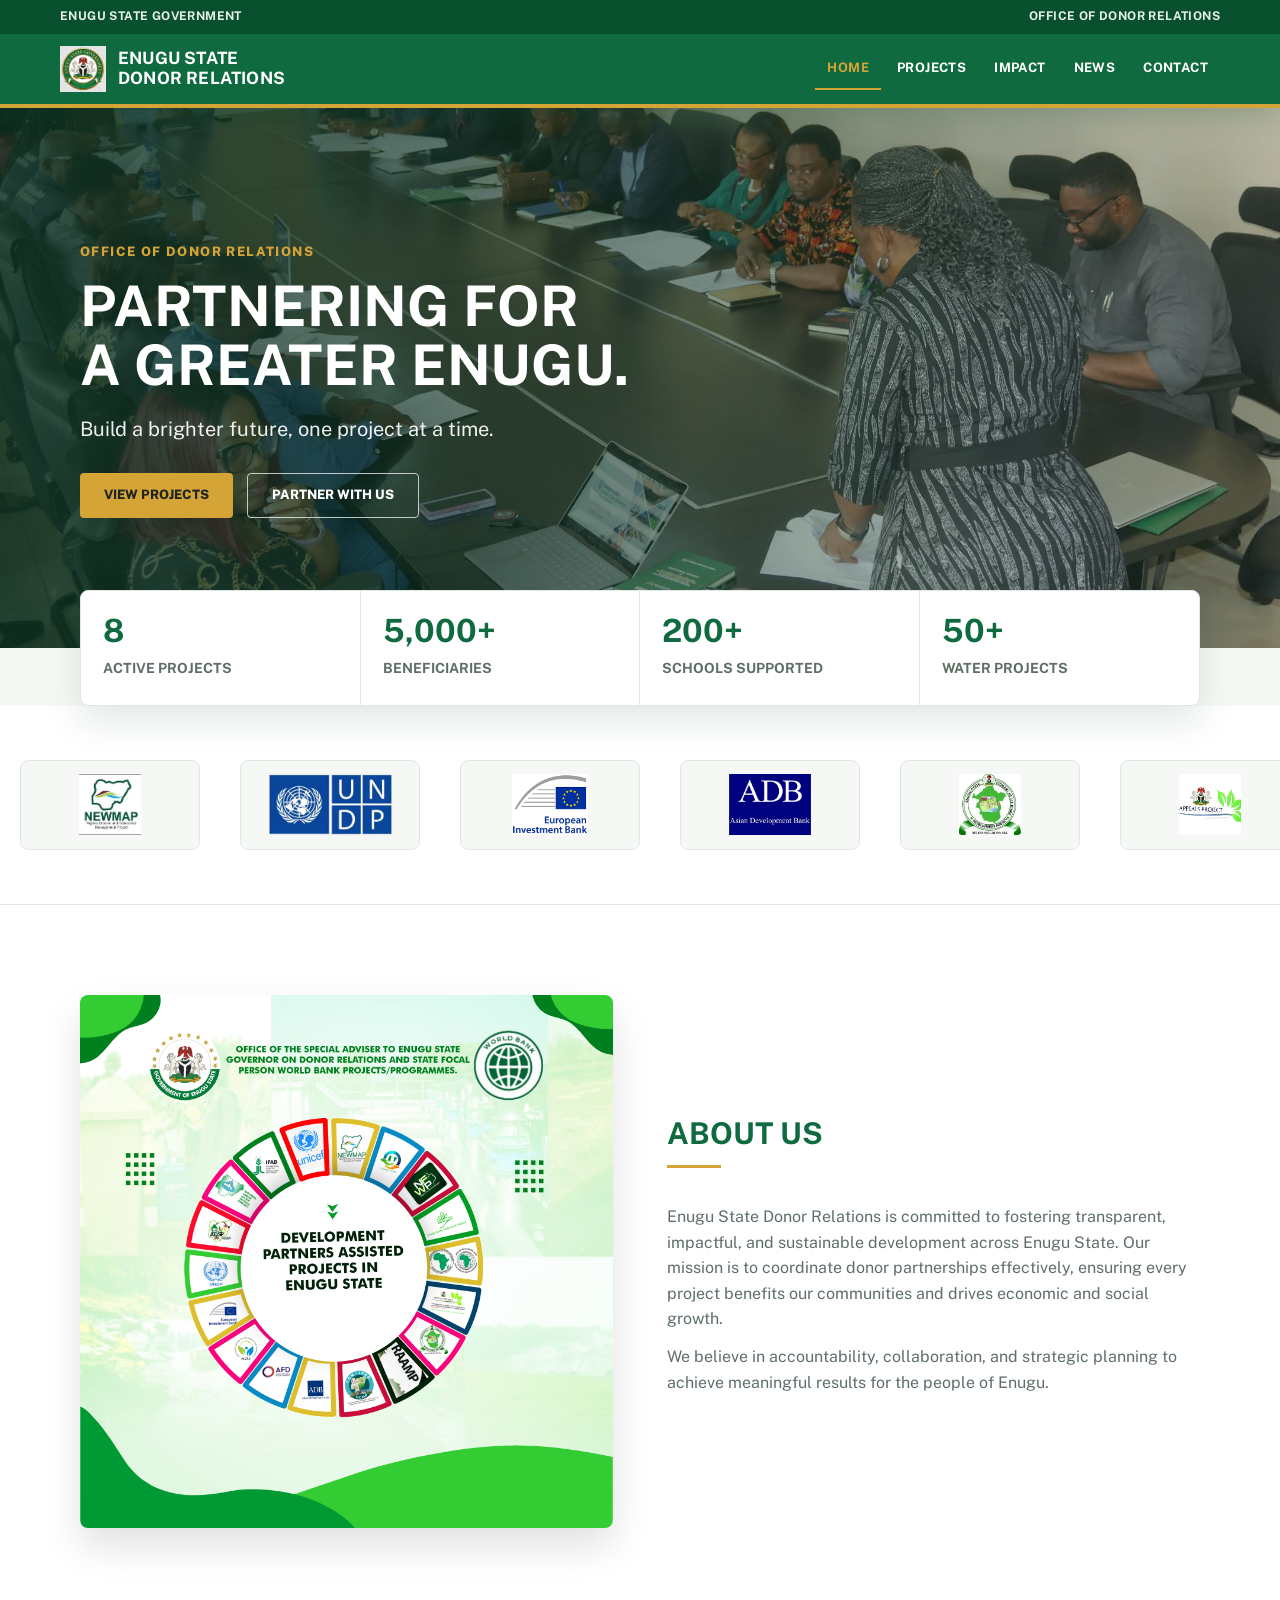
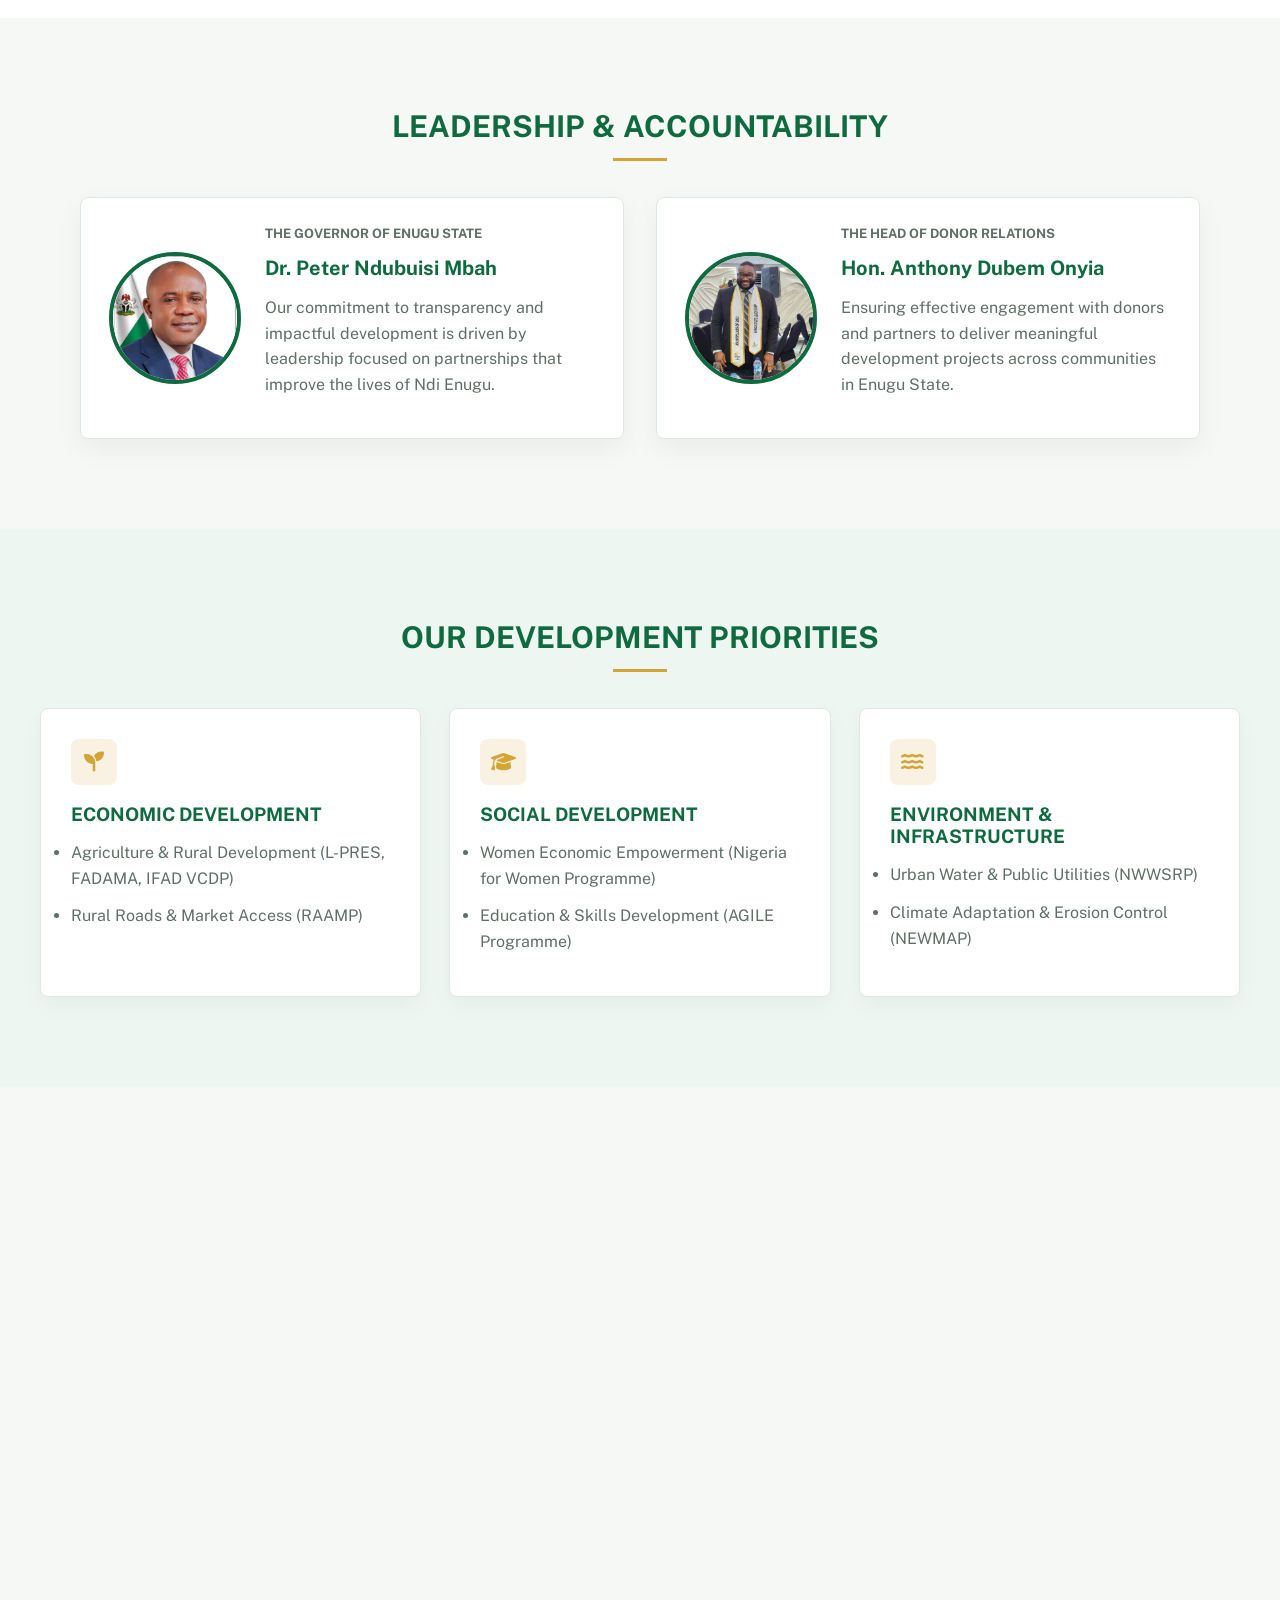
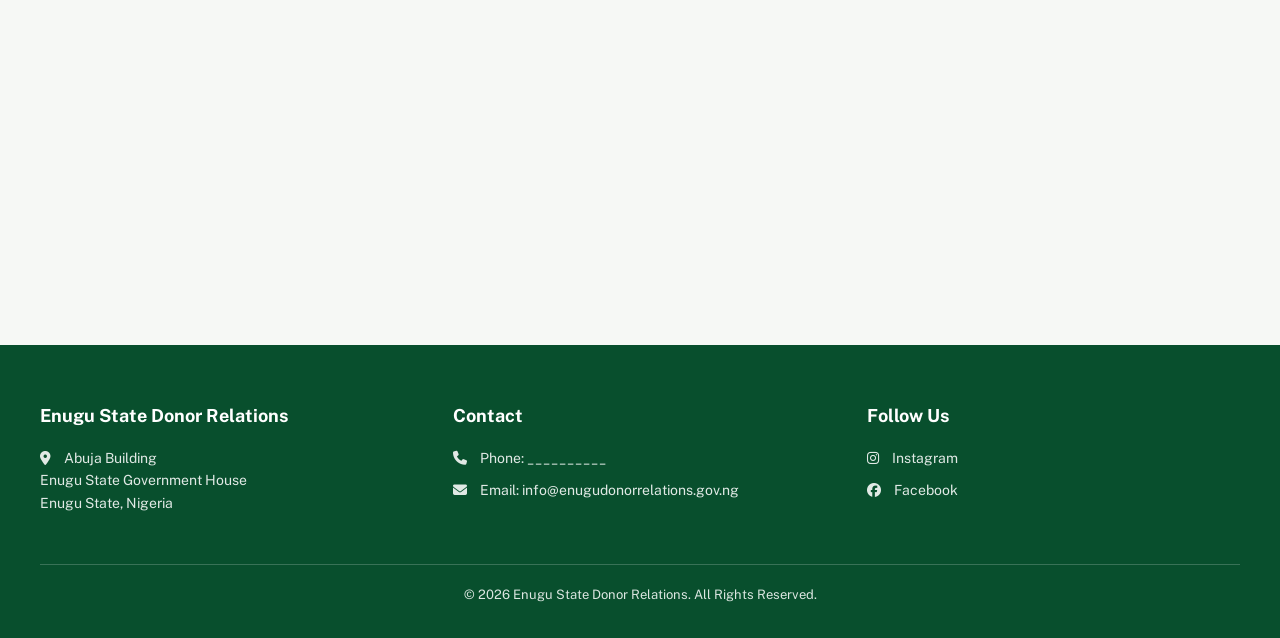
<file: index.html>
<!DOCTYPE html>
<html lang="en">

<head>
    <meta charset="UTF-8">
    <meta name="viewport" content="width=device-width, initial-scale=1.0">
    <title>Enugu State Donor Relations</title>
    <link rel="preconnect" href="https://fonts.googleapis.com">
    <link rel="preconnect" href="https://fonts.gstatic.com" crossorigin>
    <link href="https://fonts.googleapis.com/css2?family=Public+Sans:wght@400;500;600;700;800&display=swap" rel="stylesheet">
    <link rel="stylesheet" href="index.css">
    <link rel="stylesheet" href="https://cdnjs.cloudflare.com/ajax/libs/font-awesome/6.5.0/css/all.min.css">
</head>

<body>
    <header class="header">
        <div class="logo-area">
            <img src="Gemini_Generated_Image_ixo9hwixo9hwixo9.png" alt="Enugu State Donor Relations Logo">
            <h2>ENUGU STATE<br>DONOR RELATIONS</h2>
        </div>

        <button class="menu-toggle" type="button" aria-label="Open navigation" aria-expanded="false">
            <span class="bar"></span>
            <span class="bar"></span>
            <span class="bar"></span>
        </button>

        <nav class="nav" aria-label="Main navigation">
            <a href="index.html" class="active">Home</a>
            <a href="projects.html">Projects</a>
            <a href="impact.html">Impact</a>
            <a href="news.html">News</a>
            <a href="contact.html">Contact</a>
        </nav>
    </header>

    <main>
        <section class="hero">
            <div class="hero-content">
                <span class="section-label">Office of Donor Relations</span>
                <h1>PARTNERING FOR <br>A GREATER ENUGU.</h1>
                <p>Build a brighter future, one project at a time.</p>
                <div class="hero-actions">
                    <a href="projects.html" class="donate-btn">View Projects</a>
                    <a href="contact.html" class="outline-btn">Partner With Us</a>
                </div>
            </div>
        </section>

        <section class="stats-strip" aria-label="Project summary">
            <article>
                <strong>8</strong>
                <span>Active Projects</span>
            </article>
            <article>
                <strong>5,000+</strong>
                <span>Beneficiaries</span>
            </article>
            <article>
                <strong>200+</strong>
                <span>Schools Supported</span>
            </article>
            <article>
                <strong>50+</strong>
                <span>Water Projects</span>
            </article>
        </section>

        <section class="partners" aria-label="Development partners">
            <div class="partners-slider">
                <div class="partners-track">
                    <div class="partner"><img src="newmap.jpg" alt="NEWMAP"></div>
                    <div class="partner"><img src="undp.jpg" alt="UNDP"></div>
                    <div class="partner"><img src="eib.jpg" alt="EIB"></div>
                    <div class="partner"><img src="adb.jpg" alt="ADB"></div>
                    <div class="partner"><img src="ephcda.jpg" alt="EPHCDA"></div>
                    <div class="partner"><img src="apealsproject.jpg" alt="APEALS Project"></div>
                    <div class="partner"><img src="nigeriacares.jpg" alt="Nigeria CARES"></div>
                    <div class="partner"><img src="nfwp.jpg" alt="Nigeria for Women Programme"></div>
                    <div class="partner"><img src="fadma.jpg" alt="FADAMA"></div>
                    <div class="partner"><img src="waterproject.jpg" alt="Water Project"></div>
                    <div class="partner"><img src="raamp.jpg" alt="RAAMP"></div>
                    <div class="partner"><img src="lpres.jpg" alt="L-PRES"></div>
                    <div class="partner"><img src="ifad.jpg" alt="IFAD"></div>
                    <div class="partner"><img src="agile.jpg" alt="AGILE"></div>
                    <div class="partner"><img src="newmap.jpg" alt="NEWMAP"></div>
                    <div class="partner"><img src="undp.jpg" alt="UNDP"></div>
                    <div class="partner"><img src="eib.jpg" alt="EIB"></div>
                    <div class="partner"><img src="adb.jpg" alt="ADB"></div>
                </div>
            </div>
        </section>

        <section class="about-us">
            <div class="about-container">
                <div class="about-grid">
                    <div class="about-image">
                        <img src="1000001806.jpg" alt="About Enugu State Donor Relations">
                    </div>

                    <div class="about-text">
                        <h2>ABOUT US</h2>
                        <p>
                            Enugu State Donor Relations is committed to fostering transparent,
                            impactful, and sustainable development across Enugu State. Our mission
                            is to coordinate donor partnerships effectively, ensuring every project
                            benefits our communities and drives economic and social growth.
                        </p>
                        <p>
                            We believe in accountability, collaboration, and strategic planning to
                            achieve meaningful results for the people of Enugu.
                        </p>
                    </div>
                </div>
            </div>
        </section>

        <section class="leadership">
            <h2>LEADERSHIP & ACCOUNTABILITY</h2>
            <div class="leadership-grid">
                <article class="leader-card">
                    <div class="leader-img">
                        <img src="petermbah.jpg" alt="Governor of Enugu State">
                    </div>
                    <div class="leader-info">
                        <h3>THE GOVERNOR OF ENUGU STATE</h3>
                        <h4>Dr. Peter Ndubuisi Mbah</h4>
                        <p>
                            Our commitment to transparency and impactful development
                            is driven by leadership focused on partnerships that
                            improve the lives of Ndi Enugu.
                        </p>
                    </div>
                </article>

                <article class="leader-card">
                    <div class="leader-img">
                        <img src="dubemonyia.jpg" alt="Hon Anthony Dubem Onyia">
                    </div>
                    <div class="leader-info">
                        <h3>THE HEAD OF DONOR RELATIONS</h3>
                        <h4>Hon. Anthony Dubem Onyia</h4>
                        <p>
                            Ensuring effective engagement with donors and partners
                            to deliver meaningful development projects across
                            communities in Enugu State.
                        </p>
                    </div>
                </article>
            </div>
        </section>

        <section class="priorities">
            <h2>OUR DEVELOPMENT PRIORITIES</h2>
            <div class="priority-grid">
                <article class="priority">
                    <i class="fa-solid fa-seedling"></i>
                    <h3>ECONOMIC DEVELOPMENT</h3>
                    <ul>
                        <li>Agriculture & Rural Development (L-PRES, FADAMA, IFAD VCDP)</li>
                        <li>Rural Roads & Market Access (RAAMP)</li>
                    </ul>
                </article>

                <article class="priority">
                    <i class="fa-solid fa-graduation-cap"></i>
                    <h3>SOCIAL DEVELOPMENT</h3>
                    <ul>
                        <li>Women Economic Empowerment (Nigeria for Women Programme)</li>
                        <li>Education & Skills Development (AGILE Programme)</li>
                    </ul>
                </article>

                <article class="priority">
                    <i class="fa-solid fa-water"></i>
                    <h3>ENVIRONMENT & INFRASTRUCTURE</h3>
                    <ul>
                        <li>Urban Water & Public Utilities (NWWSRP)</li>
                        <li>Climate Adaptation & Erosion Control (NEWMAP)</li>
                    </ul>
                </article>
            </div>
        </section>

        <section class="projects">
            <h2>ACTIVE PROJECTS</h2>
            <div class="project-grid">
                <article class="project-card"><span>Agriculture</span><div class="project-info"><h4>L-PRES Livestock Productivity & Resilience Support Project</h4></div></article>
                <article class="project-card"><span>Women Empowerment</span><div class="project-info"><h4>Nigeria for Women Programme</h4></div></article>
                <article class="project-card"><span>Rural Access</span><div class="project-info"><h4>RAAMP-SW Rural Road Access & Marketing Project</h4></div></article>
                <article class="project-card"><span>Value Chain</span><div class="project-info"><h4>IFAD / VCDP</h4></div></article>
                <article class="project-card"><span>Water</span><div class="project-info"><h4>3rd NWWSRP National Urban Water Reform Project</h4></div></article>
                <article class="project-card"><span>Education</span><div class="project-info"><h4>AGILE - Adolescent Girls Initiative</h4></div></article>
                <article class="project-card"><span>Climate</span><div class="project-info"><h4>NEWMAP EIB Climate Adaptation & Watershed Project</h4></div></article>
                <article class="project-card"><span>Agriculture</span><div class="project-info"><h4>FADAMA Agricultural Development Project</h4></div></article>
            </div>
            <div class="section-action">
                <a href="projects.html" class="outline-dark-btn">View All Projects</a>
            </div>
        </section>
    </main>

    <footer class="footer">
        <div class="footer-container">
            <div class="footer-section">
                <h3>Enugu State Donor Relations</h3>
                <p><i class="fa-solid fa-location-dot"></i> Abuja Building<br>Enugu State Government House<br>Enugu State, Nigeria</p>
            </div>
            <div class="footer-section">
                <h3>Contact</h3>
                <p><i class="fa-solid fa-phone"></i> Phone: __________</p>
                <p><i class="fa-solid fa-envelope"></i> Email: info@enugudonorrelations.gov.ng</p>
            </div>
            <div class="footer-section">
                <h3>Follow Us</h3>
                <a href="https://www.instagram.com/enugudonorrelations?igsh=aGJiYTN5NWJxbzJ3" target="_blank" rel="noopener"><i class="fa-brands fa-instagram"></i> Instagram</a>
                <a href="https://www.facebook.com/share/1RMy5qS3ZX/" target="_blank" rel="noopener"><i class="fa-brands fa-facebook"></i> Facebook</a>
            </div>
        </div>
        <div class="footer-bottom">
            <p>&copy; 2026 Enugu State Donor Relations. All Rights Reserved.</p>
        </div>
    </footer>

    <script src="script.js"></script>
</body>

</html>
</file>
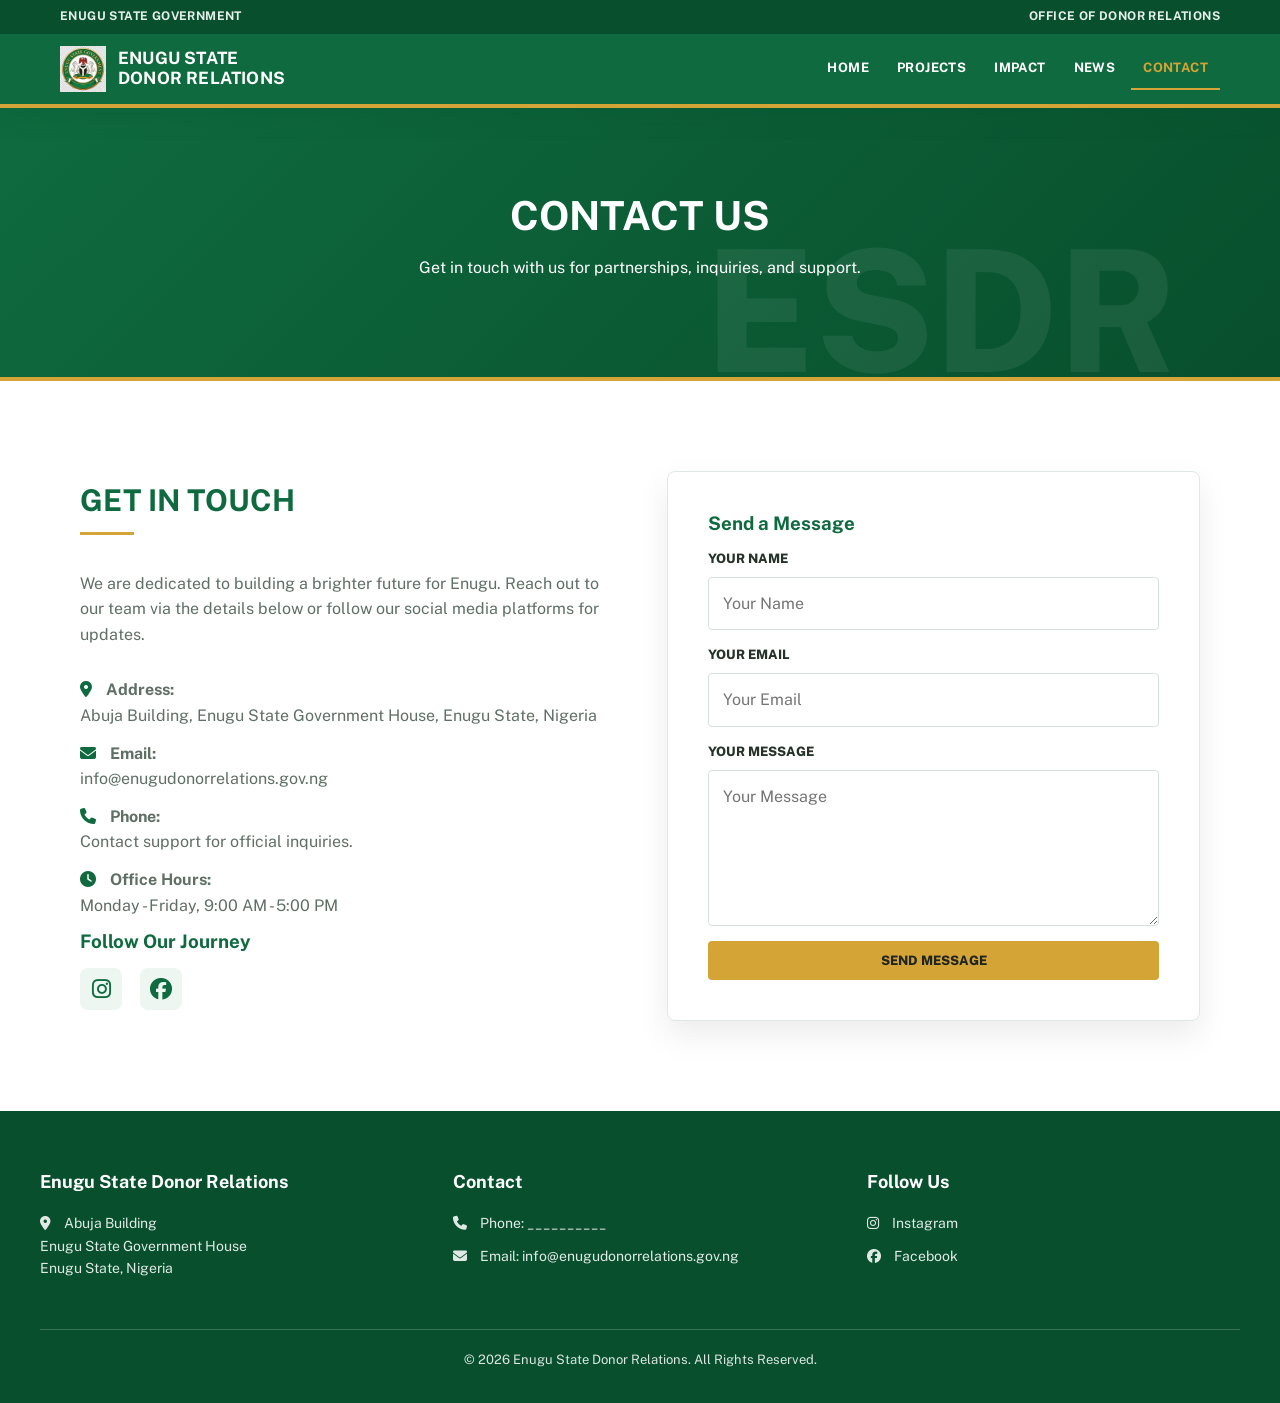
<file: contact.html>
<!DOCTYPE html>
<html lang="en">

<head>
    <meta charset="UTF-8">
    <meta name="viewport" content="width=device-width, initial-scale=1.0">
    <title>Contact Us | Enugu State Donor Relations</title>
    <link rel="preconnect" href="https://fonts.googleapis.com">
    <link rel="preconnect" href="https://fonts.gstatic.com" crossorigin>
    <link href="https://fonts.googleapis.com/css2?family=Public+Sans:wght@400;500;600;700;800&display=swap" rel="stylesheet">
    <link rel="stylesheet" href="index.css">
    <link rel="stylesheet" href="https://cdnjs.cloudflare.com/ajax/libs/font-awesome/6.5.0/css/all.min.css">
</head>

<body>
    <header class="header">
        <div class="logo-area">
            <img src="Gemini_Generated_Image_ixo9hwixo9hwixo9.png" alt="Enugu State Donor Relations Logo">
            <h2>ENUGU STATE<br>DONOR RELATIONS</h2>
        </div>
        <button class="menu-toggle" type="button" aria-label="Open navigation" aria-expanded="false"><span class="bar"></span><span class="bar"></span><span class="bar"></span></button>
        <nav class="nav" aria-label="Main navigation">
            <a href="index.html">Home</a>
            <a href="projects.html">Projects</a>
            <a href="impact.html">Impact</a>
            <a href="news.html">News</a>
            <a href="contact.html" class="active">Contact</a>
        </nav>
    </header>

    <main>
        <section class="page-hero">
            <h1>CONTACT US</h1>
            <p>Get in touch with us for partnerships, inquiries, and support.</p>
        </section>

        <section class="about-us">
            <div class="about-container">
                <div class="about-grid">
                    <div class="about-text contact-details">
                        <h2>GET IN TOUCH</h2>
                        <p>We are dedicated to building a brighter future for Enugu. Reach out to our team via the details below or follow our social media platforms for updates.</p>

                        <div class="contact-list">
                            <p><strong><i class="fa-solid fa-location-dot"></i> Address:</strong><br>Abuja Building, Enugu State Government House, Enugu State, Nigeria</p>
                            <p><strong><i class="fa-solid fa-envelope"></i> Email:</strong><br>info@enugudonorrelations.gov.ng</p>
                            <p><strong><i class="fa-solid fa-phone"></i> Phone:</strong><br>Contact support for official inquiries.</p>
                            <p><strong><i class="fa-solid fa-clock"></i> Office Hours:</strong><br>Monday - Friday, 9:00 AM - 5:00 PM</p>
                        </div>

                        <h3>Follow Our Journey</h3>
                        <div class="social-links">
                            <a href="https://www.instagram.com/enugudonorrelations?igsh=aGJiYTN5NWJxbzJ3" target="_blank" rel="noopener" aria-label="Instagram"><i class="fa-brands fa-instagram"></i></a>
                            <a href="https://www.facebook.com/share/1RMy5qS3ZX/" target="_blank" rel="noopener" aria-label="Facebook"><i class="fa-brands fa-facebook"></i></a>
                        </div>
                    </div>

                    <div class="contact-card">
                        <h3>Send a Message</h3>
                        <form action="#" class="contact-form" novalidate>
                            <label>
                                <span>Your Name</span>
                                <input type="text" name="name" placeholder="Your Name" required>
                            </label>
                            <label>
                                <span>Your Email</span>
                                <input type="email" name="email" placeholder="Your Email" required>
                            </label>
                            <label>
                                <span>Your Message</span>
                                <textarea name="message" rows="5" placeholder="Your Message" minlength="10" required></textarea>
                            </label>
                            <p class="form-message" role="status" aria-live="polite"></p>
                            <button type="submit" class="donate-btn">SEND MESSAGE</button>
                        </form>
                    </div>
                </div>
            </div>
        </section>
    </main>

    <footer class="footer">
        <div class="footer-container">
            <div class="footer-section"><h3>Enugu State Donor Relations</h3><p><i class="fa-solid fa-location-dot"></i> Abuja Building<br>Enugu State Government House<br>Enugu State, Nigeria</p></div>
            <div class="footer-section"><h3>Contact</h3><p><i class="fa-solid fa-phone"></i> Phone: __________</p><p><i class="fa-solid fa-envelope"></i> Email: info@enugudonorrelations.gov.ng</p></div>
            <div class="footer-section"><h3>Follow Us</h3><a href="https://www.instagram.com/enugudonorrelations?igsh=aGJiYTN5NWJxbzJ3" target="_blank" rel="noopener"><i class="fa-brands fa-instagram"></i> Instagram</a><a href="https://www.facebook.com/share/1RMy5qS3ZX/" target="_blank" rel="noopener"><i class="fa-brands fa-facebook"></i> Facebook</a></div>
        </div>
        <div class="footer-bottom"><p>&copy; 2026 Enugu State Donor Relations. All Rights Reserved.</p></div>
    </footer>

    <script src="script.js"></script>
</body>

</html>
</file>
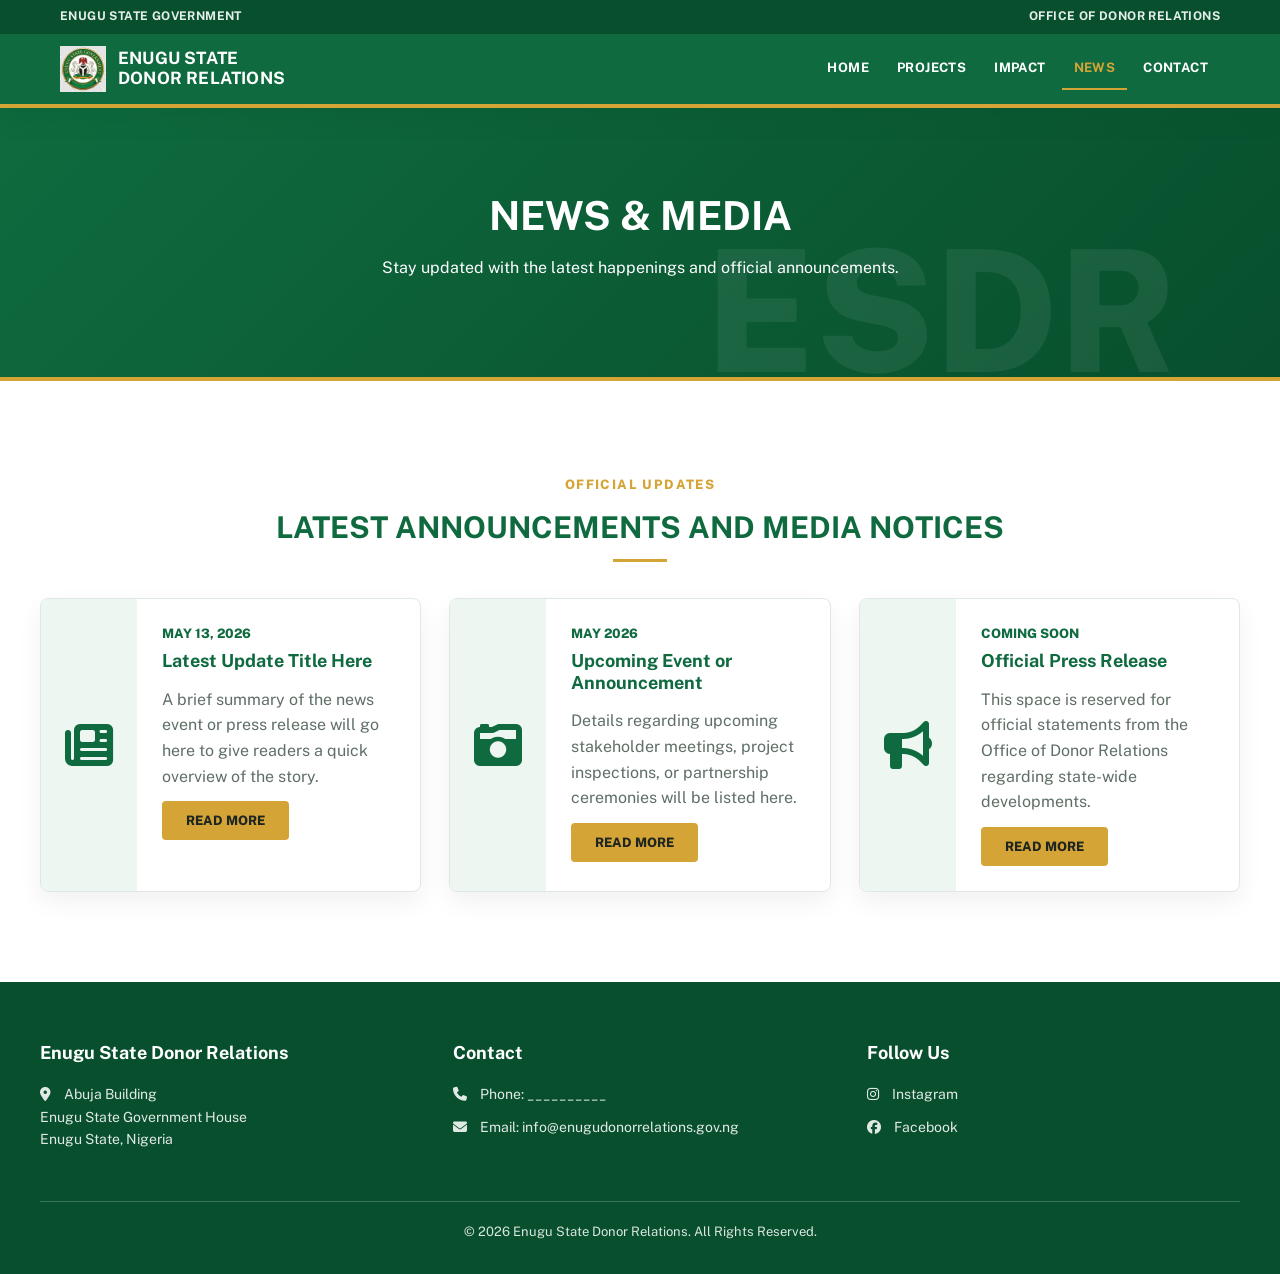
<file: news.html>
<!DOCTYPE html>
<html lang="en">

<head>
    <meta charset="UTF-8">
    <meta name="viewport" content="width=device-width, initial-scale=1.0">
    <title>News & Media | Enugu State Donor Relations</title>
    <link rel="preconnect" href="https://fonts.googleapis.com">
    <link rel="preconnect" href="https://fonts.gstatic.com" crossorigin>
    <link href="https://fonts.googleapis.com/css2?family=Public+Sans:wght@400;500;600;700;800&display=swap" rel="stylesheet">
    <link rel="stylesheet" href="index.css">
    <link rel="stylesheet" href="https://cdnjs.cloudflare.com/ajax/libs/font-awesome/6.5.0/css/all.min.css">
</head>

<body>
    <header class="header">
        <div class="logo-area">
            <img src="Gemini_Generated_Image_ixo9hwixo9hwixo9.png" alt="Enugu State Donor Relations Logo">
            <h2>ENUGU STATE<br>DONOR RELATIONS</h2>
        </div>
        <button class="menu-toggle" type="button" aria-label="Open navigation" aria-expanded="false"><span class="bar"></span><span class="bar"></span><span class="bar"></span></button>
        <nav class="nav" aria-label="Main navigation">
            <a href="index.html">Home</a>
            <a href="projects.html">Projects</a>
            <a href="impact.html">Impact</a>
            <a href="news.html" class="active">News</a>
            <a href="contact.html">Contact</a>
        </nav>
    </header>

    <main>
        <section class="page-hero">
            <h1>NEWS & MEDIA</h1>
            <p>Stay updated with the latest happenings and official announcements.</p>
        </section>

        <section class="projects-page news-page">
            <div class="news-intro">
                <span class="section-label">Official updates</span>
                <h2>Latest announcements and media notices</h2>
            </div>

            <div class="projects-container">
                <article class="project-item news-item">
                    <div class="project-image news-icon"><i class="fa-solid fa-newspaper"></i></div>
                    <div class="project-content">
                        <p class="news-date">MAY 13, 2026</p>
                        <h2>Latest Update Title Here</h2>
                        <p>A brief summary of the news event or press release will go here to give readers a quick overview of the story.</p>
                        <button class="donate-btn small-btn news-read-btn" type="button" data-title="Latest Update Title Here" data-body="A brief summary of the news event or press release will go here to give readers a quick overview of the story.">READ MORE</button>
                    </div>
                </article>

                <article class="project-item news-item">
                    <div class="project-image news-icon"><i class="fa-solid fa-camera-retro"></i></div>
                    <div class="project-content">
                        <p class="news-date">MAY 2026</p>
                        <h2>Upcoming Event or Announcement</h2>
                        <p>Details regarding upcoming stakeholder meetings, project inspections, or partnership ceremonies will be listed here.</p>
                        <button class="donate-btn small-btn news-read-btn" type="button" data-title="Upcoming Event or Announcement" data-body="Details regarding upcoming stakeholder meetings, project inspections, or partnership ceremonies will be listed here.">READ MORE</button>
                    </div>
                </article>

                <article class="project-item news-item">
                    <div class="project-image news-icon"><i class="fa-solid fa-bullhorn"></i></div>
                    <div class="project-content">
                        <p class="news-date">COMING SOON</p>
                        <h2>Official Press Release</h2>
                        <p>This space is reserved for official statements from the Office of Donor Relations regarding state-wide developments.</p>
                        <button class="donate-btn small-btn news-read-btn" type="button" data-title="Official Press Release" data-body="This space is reserved for official statements from the Office of Donor Relations regarding state-wide developments.">READ MORE</button>
                    </div>
                </article>
            </div>
        </section>
    </main>

    <footer class="footer">
        <div class="footer-container">
            <div class="footer-section"><h3>Enugu State Donor Relations</h3><p><i class="fa-solid fa-location-dot"></i> Abuja Building<br>Enugu State Government House<br>Enugu State, Nigeria</p></div>
            <div class="footer-section"><h3>Contact</h3><p><i class="fa-solid fa-phone"></i> Phone: __________</p><p><i class="fa-solid fa-envelope"></i> Email: info@enugudonorrelations.gov.ng</p></div>
            <div class="footer-section"><h3>Follow Us</h3><a href="https://www.instagram.com/enugudonorrelations?igsh=aGJiYTN5NWJxbzJ3" target="_blank" rel="noopener"><i class="fa-brands fa-instagram"></i> Instagram</a><a href="https://www.facebook.com/share/1RMy5qS3ZX/" target="_blank" rel="noopener"><i class="fa-brands fa-facebook"></i> Facebook</a></div>
        </div>
        <div class="footer-bottom"><p>&copy; 2026 Enugu State Donor Relations. All Rights Reserved.</p></div>
    </footer>

    <script src="script.js"></script>
</body>

</html>
</file>
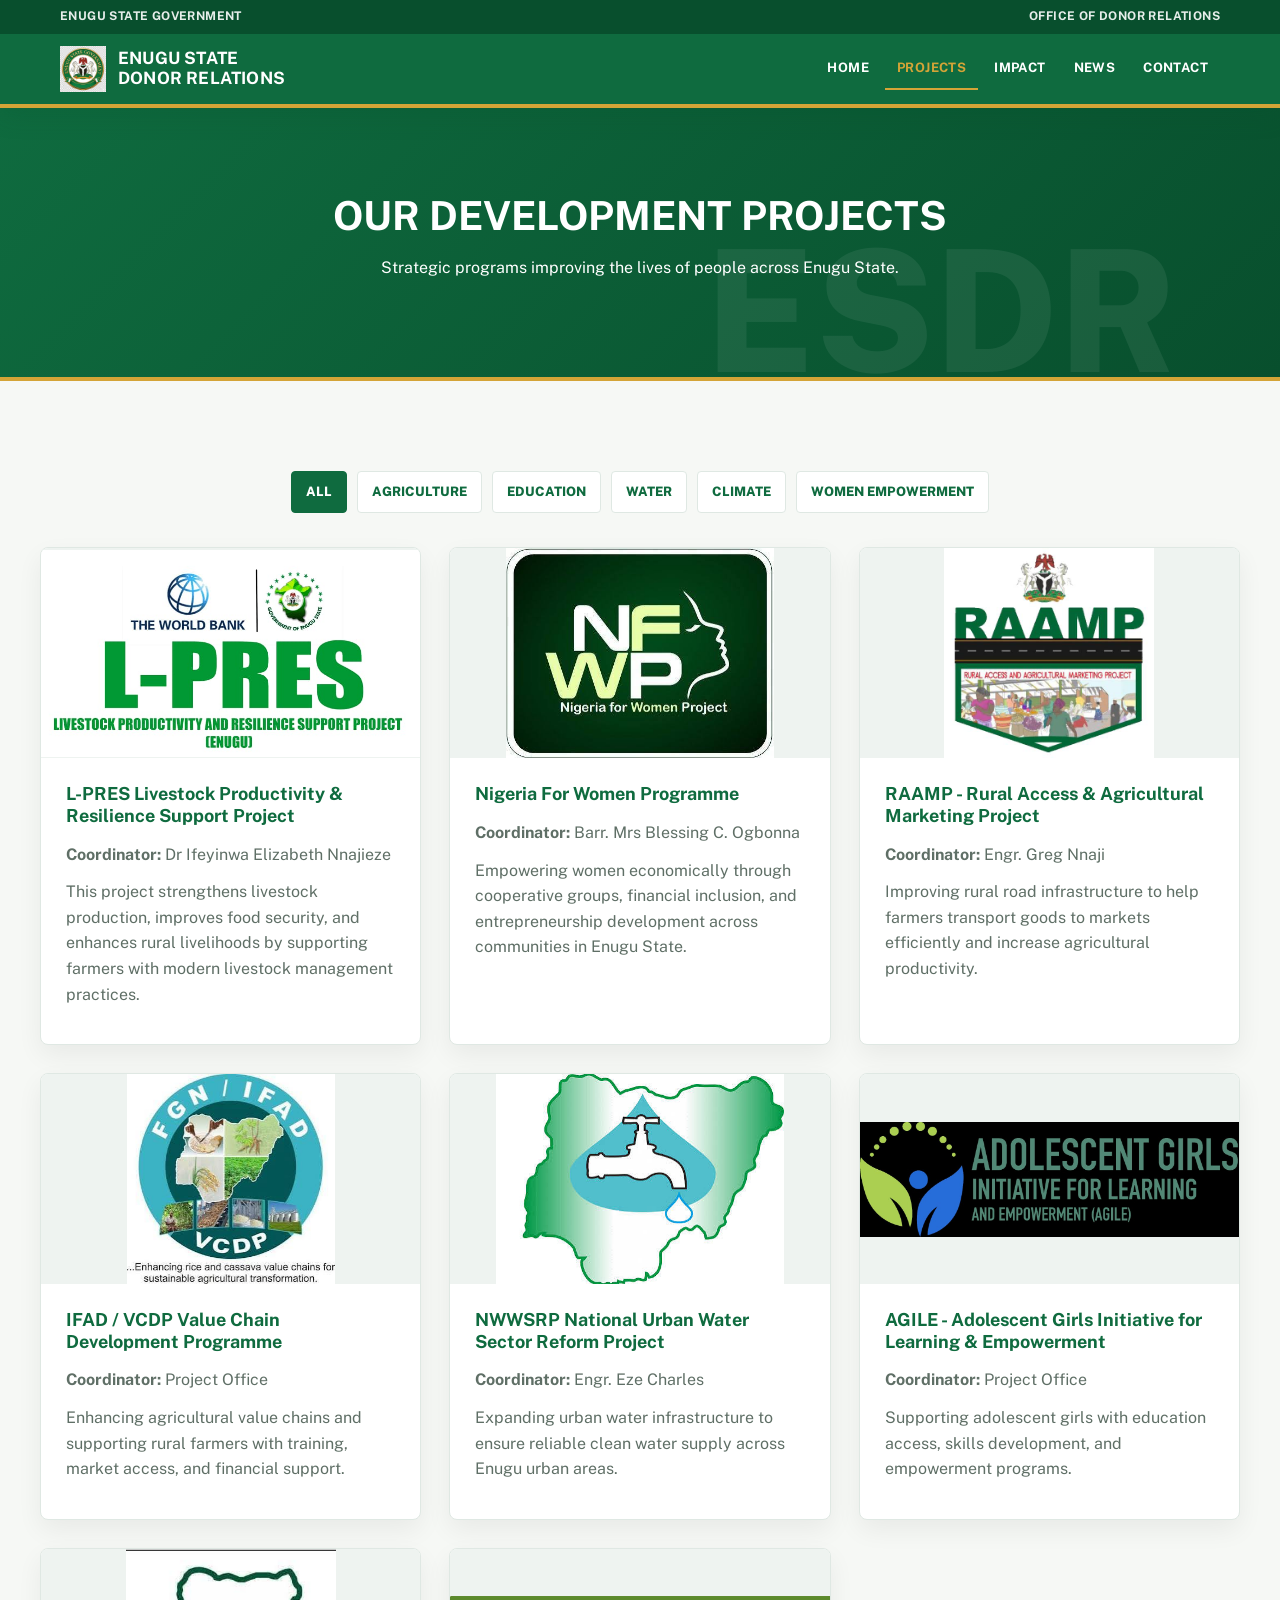
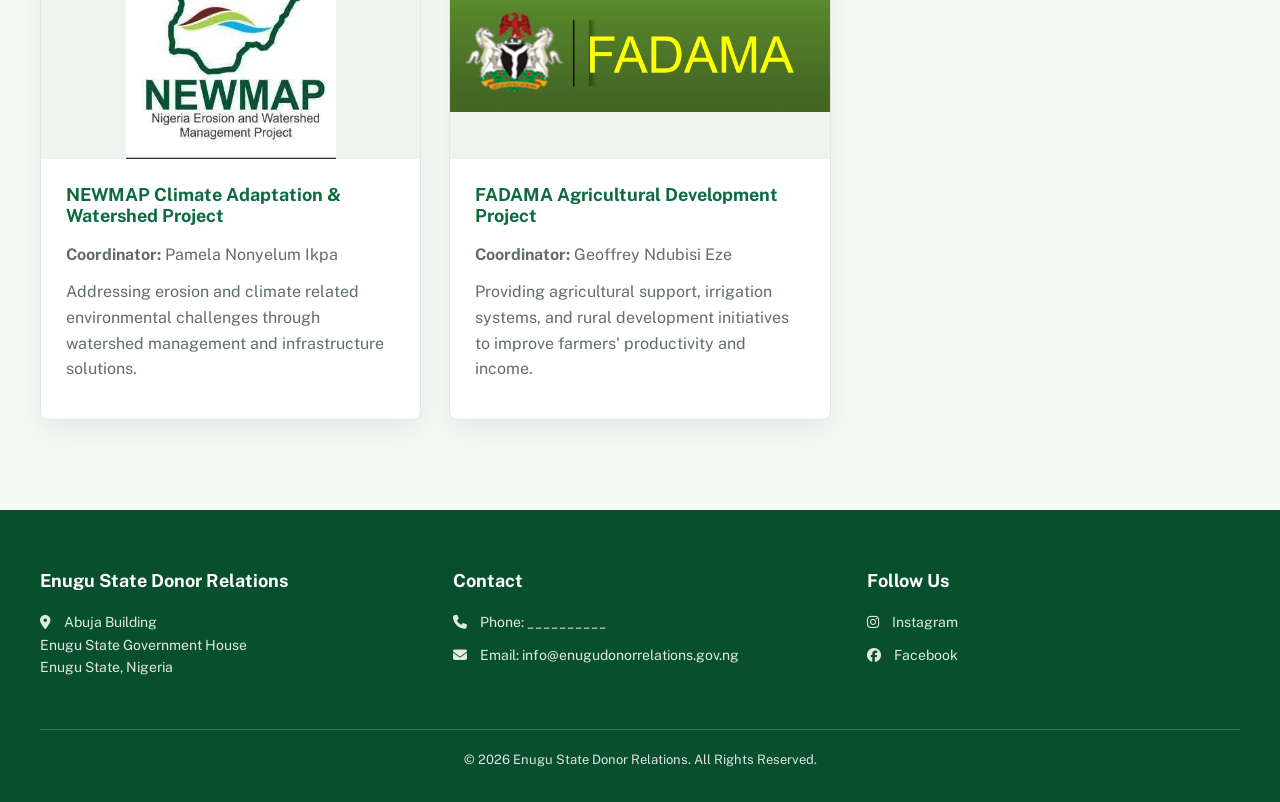
<file: projects.html>
<!DOCTYPE html>
<html lang="en">

<head>
    <meta charset="UTF-8">
    <meta name="viewport" content="width=device-width, initial-scale=1.0">
    <title>Projects | Enugu State Donor Relations</title>
    <link rel="preconnect" href="https://fonts.googleapis.com">
    <link rel="preconnect" href="https://fonts.gstatic.com" crossorigin>
    <link href="https://fonts.googleapis.com/css2?family=Public+Sans:wght@400;500;600;700;800&display=swap" rel="stylesheet">
    <link rel="stylesheet" href="index.css">
    <link rel="stylesheet" href="https://cdnjs.cloudflare.com/ajax/libs/font-awesome/6.5.0/css/all.min.css">
</head>

<body>
    <header class="header">
        <div class="logo-area">
            <img src="Gemini_Generated_Image_ixo9hwixo9hwixo9.png" alt="Enugu State Donor Relations Logo">
            <h2>ENUGU STATE<br>DONOR RELATIONS</h2>
        </div>
        <button class="menu-toggle" type="button" aria-label="Open navigation" aria-expanded="false"><span class="bar"></span><span class="bar"></span><span class="bar"></span></button>
        <nav class="nav" aria-label="Main navigation">
            <a href="index.html">Home</a>
            <a href="projects.html" class="active">Projects</a>
            <a href="impact.html">Impact</a>
            <a href="news.html">News</a>
            <a href="contact.html">Contact</a>
        </nav>
    </header>

    <main>
        <section class="page-hero">
            <h1>OUR DEVELOPMENT PROJECTS</h1>
            <p>Strategic programs improving the lives of people across Enugu State.</p>
        </section>

        <section class="projects-page">
            <div class="filter-panel" aria-label="Project filters">
                <button class="filter-btn active" type="button" data-filter="all">All</button>
                <button class="filter-btn" type="button" data-filter="agriculture">Agriculture</button>
                <button class="filter-btn" type="button" data-filter="education">Education</button>
                <button class="filter-btn" type="button" data-filter="water">Water</button>
                <button class="filter-btn" type="button" data-filter="climate">Climate</button>
                <button class="filter-btn" type="button" data-filter="women">Women Empowerment</button>
            </div>

            <div class="projects-container">
                <article class="project-item" data-category="agriculture">
                    <div class="project-image"><img src="lpres.jpg" alt="L-PRES project"></div>
                    <div class="project-content">
                        <h2>L-PRES Livestock Productivity & Resilience Support Project</h2>
                        <p><strong>Coordinator:</strong> Dr Ifeyinwa Elizabeth Nnajieze</p>
                        <p>This project strengthens livestock production, improves food security, and enhances rural livelihoods by supporting farmers with modern livestock management practices.</p>
                    </div>
                </article>

                <article class="project-item" data-category="women">
                    <div class="project-image"><img src="nfwp.jpg" alt="Nigeria For Women Programme"></div>
                    <div class="project-content">
                        <h2>Nigeria For Women Programme</h2>
                        <p><strong>Coordinator:</strong> Barr. Mrs Blessing C. Ogbonna</p>
                        <p>Empowering women economically through cooperative groups, financial inclusion, and entrepreneurship development across communities in Enugu State.</p>
                    </div>
                </article>

                <article class="project-item" data-category="agriculture">
                    <div class="project-image"><img src="raamp.jpg" alt="RAAMP project"></div>
                    <div class="project-content">
                        <h2>RAAMP - Rural Access & Agricultural Marketing Project</h2>
                        <p><strong>Coordinator:</strong> Engr. Greg Nnaji</p>
                        <p>Improving rural road infrastructure to help farmers transport goods to markets efficiently and increase agricultural productivity.</p>
                    </div>
                </article>

                <article class="project-item" data-category="agriculture">
                    <div class="project-image"><img src="ifad.jpg" alt="IFAD VCDP project"></div>
                    <div class="project-content">
                        <h2>IFAD / VCDP Value Chain Development Programme</h2>
                        <p><strong>Coordinator:</strong> Project Office</p>
                        <p>Enhancing agricultural value chains and supporting rural farmers with training, market access, and financial support.</p>
                    </div>
                </article>

                <article class="project-item" data-category="water">
                    <div class="project-image"><img src="waterproject.jpg" alt="Water reform project"></div>
                    <div class="project-content">
                        <h2>NWWSRP National Urban Water Sector Reform Project</h2>
                        <p><strong>Coordinator:</strong> Engr. Eze Charles</p>
                        <p>Expanding urban water infrastructure to ensure reliable clean water supply across Enugu urban areas.</p>
                    </div>
                </article>

                <article class="project-item" data-category="education">
                    <div class="project-image"><img src="agile.jpg" alt="AGILE project"></div>
                    <div class="project-content">
                        <h2>AGILE - Adolescent Girls Initiative for Learning & Empowerment</h2>
                        <p><strong>Coordinator:</strong> Project Office</p>
                        <p>Supporting adolescent girls with education access, skills development, and empowerment programs.</p>
                    </div>
                </article>

                <article class="project-item" data-category="climate">
                    <div class="project-image"><img src="newmap.jpg" alt="NEWMAP project"></div>
                    <div class="project-content">
                        <h2>NEWMAP Climate Adaptation & Watershed Project</h2>
                        <p><strong>Coordinator:</strong> Pamela Nonyelum Ikpa</p>
                        <p>Addressing erosion and climate related environmental challenges through watershed management and infrastructure solutions.</p>
                    </div>
                </article>

                <article class="project-item" data-category="agriculture">
                    <div class="project-image"><img src="fadma.jpg" alt="FADAMA project"></div>
                    <div class="project-content">
                        <h2>FADAMA Agricultural Development Project</h2>
                        <p><strong>Coordinator:</strong> Geoffrey Ndubisi Eze</p>
                        <p>Providing agricultural support, irrigation systems, and rural development initiatives to improve farmers' productivity and income.</p>
                    </div>
                </article>
            </div>
        </section>
    </main>

    <footer class="footer">
        <div class="footer-container">
            <div class="footer-section"><h3>Enugu State Donor Relations</h3><p><i class="fa-solid fa-location-dot"></i> Abuja Building<br>Enugu State Government House<br>Enugu State, Nigeria</p></div>
            <div class="footer-section"><h3>Contact</h3><p><i class="fa-solid fa-phone"></i> Phone: __________</p><p><i class="fa-solid fa-envelope"></i> Email: info@enugudonorrelations.gov.ng</p></div>
            <div class="footer-section"><h3>Follow Us</h3><a href="https://www.instagram.com/enugudonorrelations?igsh=aGJiYTN5NWJxbzJ3" target="_blank" rel="noopener"><i class="fa-brands fa-instagram"></i> Instagram</a><a href="https://www.facebook.com/share/1RMy5qS3ZX/" target="_blank" rel="noopener"><i class="fa-brands fa-facebook"></i> Facebook</a></div>
        </div>
        <div class="footer-bottom"><p>&copy; 2026 Enugu State Donor Relations. All Rights Reserved.</p></div>
    </footer>

    <script src="script.js"></script>
</body>

</html>
</file>
<file: index.css>
:root {
    --primary-green: #0f6b3f;
    --deep-green: #084f2d;
    --soft-green: #edf6f1;
    --accent-gold: #d4a437;
    --text-dark: #243229;
    --text-muted: #5f6f66;
    --line: #dfe8e3;
    --bg-light: #f6f8f5;
    --white: #ffffff;
}

* {
    margin: 0;
    padding: 0;
    box-sizing: border-box;
    font-family: "Public Sans", "Segoe UI", Roboto, Helvetica, Arial, sans-serif;
}

body {
    background: var(--bg-light);
    color: var(--text-dark);
    line-height: 1.6;
}

body.modal-open {
    overflow: hidden;
}

img {
    display: block;
}

a {
    text-decoration: none;
}

h1,
h2,
h3,
h4 {
    color: var(--primary-green);
    margin-bottom: 15px;
    line-height: 1.2;
}

h2 {
    font-size: 30px;
    text-align: center;
    margin-bottom: 36px;
    text-transform: uppercase;
}

section > h2::after,
.news-intro h2::after,
.about-text h2::after {
    content: "";
    display: block;
    width: 54px;
    height: 3px;
    background: var(--accent-gold);
    margin: 14px auto 0;
}

.about-text h2::after {
    margin-left: 0;
}

p,
li {
    font-size: 16px;
    color: var(--text-muted);
    margin-bottom: 12px;
}

.header {
    display: flex;
    justify-content: space-between;
    align-items: center;
    gap: 24px;
    padding: 12px 60px;
    background: var(--primary-green);
    color: var(--white);
    border-bottom: 4px solid var(--accent-gold);
    position: sticky;
    top: 34px;
    z-index: 1000;
    box-shadow: 0 8px 24px rgba(8, 79, 45, 0.18);
    transition: box-shadow 0.25s ease;
}

.header.scrolled {
    box-shadow: 0 10px 30px rgba(8, 79, 45, 0.26);
}

.top-strip {
    display: flex;
    justify-content: space-between;
    gap: 16px;
    align-items: center;
    min-height: 34px;
    padding: 7px 60px;
    background: var(--deep-green);
    color: rgba(255, 255, 255, 0.9);
    font-size: 12px;
    font-weight: 700;
    letter-spacing: 0.4px;
    text-transform: uppercase;
    position: sticky;
    top: 0;
    z-index: 1001;
}

.logo-area {
    display: flex;
    align-items: center;
    gap: 12px;
}

.logo-area img {
    width: 46px;
    height: 46px;
    object-fit: contain;
}

.logo-area h2 {
    color: var(--white);
    font-size: 17px;
    margin-bottom: 0;
    text-align: left;
    line-height: 1.15;
    letter-spacing: 0.2px;
}

.nav {
    display: flex;
    align-items: center;
    gap: 4px;
}

.nav a {
    color: var(--white);
    padding: 10px 12px;
    font-weight: 700;
    font-size: 13px;
    text-transform: uppercase;
    letter-spacing: 0.4px;
    border-bottom: 2px solid transparent;
    transition: color 0.25s ease, border-color 0.25s ease;
}

.nav a:hover,
.nav a.active {
    color: var(--accent-gold);
    border-color: var(--accent-gold);
}

.menu-toggle {
    display: none;
    width: 42px;
    height: 42px;
    border: 1px solid rgba(255, 255, 255, 0.45);
    border-radius: 4px;
    background: transparent;
    cursor: pointer;
    align-items: center;
    justify-content: center;
    flex-direction: column;
    gap: 6px;
}

.bar {
    width: 23px;
    height: 2px;
    background: var(--white);
    transition: transform 0.25s ease, opacity 0.25s ease;
}

.menu-toggle.open .bar:nth-child(1) {
    transform: translateY(8px) rotate(45deg);
}

.menu-toggle.open .bar:nth-child(2) {
    opacity: 0;
}

.menu-toggle.open .bar:nth-child(3) {
    transform: translateY(-8px) rotate(-45deg);
}

.hero {
    min-height: 540px;
    background-size: cover;
    background-position: center;
    background-repeat: no-repeat;
    display: flex;
    align-items: center;
    padding: 96px 80px;
    color: var(--white);
    position: relative;
    overflow: hidden;
}

.hero::before {
    content: "";
    position: absolute;
    inset: 0;
    background: linear-gradient(90deg, rgba(5, 42, 25, 0.82), rgba(5, 42, 25, 0.52), rgba(5, 42, 25, 0.18));
    z-index: 1;
}

.hero-bg {
    position: absolute;
    inset: 0;
    background-size: cover;
    background-position: center;
    opacity: 0;
    transition: opacity 1.2s ease;
}

.hero-bg.active {
    opacity: 1;
}

.hero-content {
    position: relative;
    z-index: 2;
    max-width: 720px;
}

.section-label {
    display: inline-block;
    color: var(--accent-gold);
    font-size: 13px;
    font-weight: 800;
    text-transform: uppercase;
    letter-spacing: 1.4px;
    margin-bottom: 14px;
}

.hero-content h1 {
    color: var(--white);
    font-size: 56px;
    line-height: 1.05;
    letter-spacing: 0;
    margin-bottom: 18px;
}

.hero-content p {
    color: rgba(255, 255, 255, 0.92);
    font-size: 20px;
    max-width: 520px;
}

.hero-actions {
    display: flex;
    flex-wrap: wrap;
    gap: 14px;
    margin-top: 28px;
}

.page-hero {
    background: linear-gradient(135deg, var(--primary-green), var(--deep-green));
    color: var(--white);
    text-align: center;
    padding: 84px 20px;
    border-bottom: 4px solid var(--accent-gold);
    position: relative;
    overflow: hidden;
}

.page-hero::after {
    content: "ESDR";
    position: absolute;
    right: clamp(16px, 8vw, 110px);
    bottom: -18px;
    color: rgba(255, 255, 255, 0.07);
    font-size: clamp(78px, 14vw, 170px);
    font-weight: 800;
    line-height: 1;
    pointer-events: none;
}

.page-hero h1,
.page-hero p {
    color: var(--white);
    position: relative;
    z-index: 2;
}

.page-hero h1 {
    font-size: 40px;
}

.stats-strip {
    display: grid;
    grid-template-columns: repeat(4, 1fr);
    max-width: 1120px;
    margin: -58px auto 0;
    background: var(--white);
    border: 1px solid var(--line);
    border-radius: 8px;
    box-shadow: 0 16px 36px rgba(8, 79, 45, 0.12);
    position: relative;
    z-index: 5;
    overflow: hidden;
}

.stats-strip article {
    padding: 24px 22px;
    border-right: 1px solid var(--line);
}

.stats-strip article:last-child {
    border-right: none;
}

.stats-strip strong {
    display: block;
    color: var(--primary-green);
    font-size: 32px;
    line-height: 1;
    margin-bottom: 8px;
}

.stats-strip span {
    color: var(--text-muted);
    font-size: 14px;
    font-weight: 700;
    text-transform: uppercase;
}

.about-us {
    padding: 90px 40px;
    background: var(--white);
}

.about-container {
    max-width: 1120px;
    margin: auto;
}

.about-grid {
    display: grid;
    grid-template-columns: 1fr 1fr;
    gap: 54px;
    align-items: center;
}

.about-image img {
    width: 100%;
    border-radius: 8px;
    box-shadow: 0 18px 38px rgba(0, 0, 0, 0.12);
}

.about-text h2 {
    text-align: left;
}

.leadership {
    padding: 90px 40px;
    background: var(--bg-light);
}

.leadership-grid {
    display: grid;
    grid-template-columns: repeat(2, 1fr);
    gap: 32px;
    max-width: 1120px;
    margin: auto;
}

.leader-card {
    display: flex;
    align-items: center;
    gap: 24px;
    background: var(--white);
    border: 1px solid var(--line);
    border-radius: 8px;
    padding: 28px;
    box-shadow: 0 10px 26px rgba(0, 0, 0, 0.05);
}

.leader-img {
    min-width: 132px;
    height: 132px;
    border-radius: 50%;
    overflow: hidden;
    border: 4px solid var(--primary-green);
}

.leader-img img {
    width: 100%;
    height: 100%;
    object-fit: cover;
}

.leader-info h3 {
    font-size: 13px;
    color: var(--text-muted);
    text-transform: uppercase;
}

.leader-info h4 {
    font-size: 20px;
}

.priorities,
.impact-metrics,
.impact-stories {
    padding: 90px 40px;
    text-align: center;
}

.priorities {
    background: var(--soft-green);
}

.priority-grid,
.metrics-grid,
.stories-grid {
    display: grid;
    grid-template-columns: repeat(auto-fit, minmax(280px, 1fr));
    gap: 28px;
    max-width: 1200px;
    margin: auto;
}

.priority,
.metric-card,
.story-card {
    background: var(--white);
    padding: 30px;
    border: 1px solid var(--line);
    border-radius: 8px;
    box-shadow: 0 8px 22px rgba(0, 0, 0, 0.04);
    text-align: left;
}

.priority i {
    color: var(--accent-gold);
    background: rgba(212, 164, 55, 0.14);
    width: 46px;
    height: 46px;
    border-radius: 8px;
    display: inline-flex;
    align-items: center;
    justify-content: center;
    margin-bottom: 18px;
    font-size: 20px;
}

.projects,
.projects-page {
    padding: 90px 40px;
}

.project-grid,
.projects-container {
    display: grid;
    grid-template-columns: repeat(auto-fit, minmax(300px, 1fr));
    gap: 28px;
    max-width: 1200px;
    margin: auto;
}

.project-card,
.project-item {
    background: var(--white);
    border: 1px solid var(--line);
    border-radius: 8px;
    overflow: hidden;
    box-shadow: 0 10px 26px rgba(0, 0, 0, 0.06);
    transition: transform 0.3s ease, box-shadow 0.3s ease;
}

.project-card {
    padding: 24px;
    border-left: 4px solid var(--primary-green);
}

.project-card span {
    display: inline-block;
    color: var(--primary-green);
    background: var(--soft-green);
    border-radius: 4px;
    padding: 5px 8px;
    font-size: 12px;
    font-weight: 800;
    text-transform: uppercase;
    margin-bottom: 14px;
}

.project-card:hover,
.project-item:hover {
    transform: translateY(-5px);
    box-shadow: 0 16px 34px rgba(8, 79, 45, 0.12);
    border-color: rgba(212, 164, 55, 0.7);
}

.project-card:hover span {
    background: var(--primary-green);
    color: var(--white);
}

.project-image {
    width: 100%;
    height: 210px;
    background: #eef3f0;
    display: flex;
    align-items: center;
    justify-content: center;
}

.project-image img {
    max-width: 100%;
    max-height: 100%;
    object-fit: contain;
}

.project-image i {
    color: var(--primary-green);
    font-size: 48px;
}

.project-content,
.project-info {
    padding: 25px;
}

.project-card .project-info {
    padding: 0;
}

.project-content h2,
.project-info h4 {
    font-size: 18px;
    margin-bottom: 15px;
    text-align: left;
    text-transform: none;
}

.partners {
    background: var(--white);
    padding: 54px 0;
    overflow: hidden;
    border-bottom: 1px solid var(--line);
}

.partners-track {
    display: flex;
    width: max-content;
    animation: scrollPartners 40s linear infinite;
}

.partners-track:hover {
    animation-play-state: paused;
}

.partner {
    width: 180px;
    height: 90px;
    margin: 0 20px;
    display: flex;
    align-items: center;
    justify-content: center;
    background: var(--bg-light);
    border: 1px solid var(--line);
    border-radius: 8px;
}

.partner img {
    max-width: 80%;
    max-height: 70%;
    object-fit: contain;
}

@keyframes scrollPartners {
    0% {
        transform: translateX(0);
    }

    100% {
        transform: translateX(-50%);
    }
}

.metric-card i {
    color: var(--primary-green);
    font-size: 38px;
    margin-bottom: 20px;
    display: block;
}

.story-card img {
    width: 100%;
    height: 200px;
    object-fit: cover;
    border-radius: 8px;
    margin-bottom: 20px;
}

.impact-cta {
    background: var(--primary-green);
    color: var(--white);
    padding: 84px 40px;
    text-align: center;
}

.impact-cta h2,
.impact-cta p {
    color: var(--white);
}

.donate-btn,
.project-content button,
.project-info button {
    display: inline-block;
    background: var(--accent-gold);
    color: #1f251f;
    border: none;
    padding: 12px 24px;
    font-weight: 800;
    font-size: 13px;
    border-radius: 4px;
    cursor: pointer;
    text-transform: uppercase;
    transition: opacity 0.2s ease, transform 0.2s ease;
}

.donate-btn:hover {
    opacity: 0.9;
    transform: translateY(-1px);
}

.section-action {
    text-align: center;
    margin-top: 34px;
}

.outline-dark-btn {
    display: inline-block;
    color: var(--primary-green);
    border: 1px solid var(--primary-green);
    padding: 11px 24px;
    font-size: 13px;
    font-weight: 800;
    border-radius: 4px;
    text-transform: uppercase;
    transition: color 0.2s ease, background 0.2s ease;
}

.outline-dark-btn:hover {
    background: var(--primary-green);
    color: var(--white);
}

.outline-btn {
    display: inline-block;
    color: var(--white);
    border: 1px solid rgba(255, 255, 255, 0.72);
    padding: 11px 24px;
    font-size: 13px;
    font-weight: 800;
    border-radius: 4px;
    text-transform: uppercase;
}

.small-btn {
    padding: 8px 16px;
    font-size: 12px;
}

.filter-panel {
    display: flex;
    flex-wrap: wrap;
    justify-content: center;
    gap: 10px;
    max-width: 960px;
    margin: 0 auto 34px;
}

.filter-btn {
    border: 1px solid var(--line);
    background: var(--white);
    color: var(--primary-green);
    border-radius: 4px;
    padding: 10px 14px;
    font: inherit;
    font-size: 13px;
    font-weight: 800;
    text-transform: uppercase;
    cursor: pointer;
    transition: background 0.2s ease, color 0.2s ease, border-color 0.2s ease;
}

.filter-btn:hover,
.filter-btn.active {
    background: var(--primary-green);
    color: var(--white);
    border-color: var(--primary-green);
}

.project-item[hidden] {
    display: none;
}

.news-page {
    background: var(--white);
}

.news-intro {
    max-width: 760px;
    margin: 0 auto 36px;
    text-align: center;
}

.news-intro h2 {
    margin-bottom: 0;
}

.news-item {
    display: grid;
    grid-template-columns: 96px 1fr;
}

.news-icon {
    height: auto;
    min-height: 100%;
    background: var(--soft-green);
}

.news-date {
    font-size: 13px;
    color: var(--primary-green);
    font-weight: 800;
    margin-bottom: 5px;
}

.contact-details .fa-solid {
    color: var(--primary-green);
    margin-right: 10px;
}

.contact-list {
    margin-top: 30px;
}

.social-links {
    display: flex;
    gap: 18px;
    margin-top: 15px;
}

.social-links a {
    color: var(--primary-green);
    background: var(--soft-green);
    width: 42px;
    height: 42px;
    border-radius: 8px;
    display: inline-flex;
    align-items: center;
    justify-content: center;
    font-size: 22px;
}

.contact-card {
    background: var(--white);
    padding: 40px;
    border: 1px solid var(--line);
    border-radius: 8px;
    box-shadow: 0 14px 32px rgba(0, 0, 0, 0.08);
}

.contact-form {
    display: flex;
    flex-direction: column;
    gap: 15px;
}

.contact-form label {
    display: flex;
    flex-direction: column;
    gap: 7px;
}

.contact-form label span {
    color: var(--text-dark);
    font-size: 13px;
    font-weight: 800;
    text-transform: uppercase;
}

.contact-form input,
.contact-form textarea {
    width: 100%;
    padding: 13px 14px;
    border: 1px solid #d7dfdb;
    border-radius: 4px;
    font: inherit;
}

.contact-form input:focus,
.contact-form textarea:focus {
    outline: 2px solid rgba(15, 107, 63, 0.22);
    border-color: var(--primary-green);
}

.form-message {
    display: none;
    margin-bottom: 0;
    padding: 11px 12px;
    border-radius: 4px;
    font-size: 14px;
}

.form-message.error,
.form-message.success {
    display: block;
}

.form-message.error {
    background: #fff1f1;
    color: #9f2424;
    border: 1px solid #f1c6c6;
}

.form-message.success {
    background: var(--soft-green);
    color: var(--primary-green);
    border: 1px solid #c7ded1;
}

.news-read-btn {
    font-family: inherit;
}

.news-modal {
    position: fixed;
    inset: 0;
    background: rgba(6, 31, 20, 0.62);
    display: none;
    align-items: center;
    justify-content: center;
    padding: 22px;
    z-index: 2000;
}

.news-modal.open {
    display: flex;
}

.news-modal-card {
    width: min(560px, 100%);
    background: var(--white);
    border-radius: 8px;
    padding: 32px;
    position: relative;
    box-shadow: 0 24px 70px rgba(0, 0, 0, 0.28);
}

.news-modal-card h2 {
    text-align: left;
    margin-bottom: 12px;
}

.modal-close {
    position: absolute;
    top: 12px;
    right: 12px;
    width: 36px;
    height: 36px;
    border: 1px solid var(--line);
    background: var(--white);
    border-radius: 4px;
    color: var(--text-dark);
    font-size: 24px;
    line-height: 1;
    cursor: pointer;
}

.back-to-top {
    position: fixed;
    right: 18px;
    bottom: 18px;
    width: 44px;
    height: 44px;
    border: none;
    border-radius: 50%;
    background: var(--accent-gold);
    color: var(--text-dark);
    cursor: pointer;
    box-shadow: 0 10px 25px rgba(0, 0, 0, 0.18);
    opacity: 0;
    visibility: hidden;
    transform: translateY(10px);
    transition: opacity 0.2s ease, visibility 0.2s ease, transform 0.2s ease;
    z-index: 1200;
}

.back-to-top.show {
    opacity: 1;
    visibility: visible;
    transform: translateY(0);
}

.reveal {
    opacity: 0;
    transform: translateY(18px);
    transition: opacity 0.6s ease, transform 0.6s ease;
}

.reveal.is-visible {
    opacity: 1;
    transform: translateY(0);
}

a:focus-visible,
button:focus-visible,
input:focus-visible,
textarea:focus-visible {
    outline: 3px solid rgba(212, 164, 55, 0.5);
    outline-offset: 3px;
}

.footer {
    background: var(--deep-green);
    color: var(--white);
    padding: 60px 40px 20px;
}

.footer-container {
    display: grid;
    grid-template-columns: repeat(auto-fit, minmax(250px, 1fr));
    gap: 40px;
    max-width: 1200px;
    margin: auto;
}

.footer-section h3 {
    color: var(--white);
    font-size: 18px;
    margin-bottom: 20px;
}

.footer-section p,
.footer-section a {
    font-size: 14px;
    color: rgba(255, 255, 255, 0.88);
    margin-bottom: 10px;
    display: block;
}

.footer-section a:hover {
    color: var(--accent-gold);
}

.footer-section i {
    margin-right: 10px;
}

.footer-bottom {
    text-align: center;
    margin-top: 40px;
    padding-top: 20px;
    border-top: 1px solid rgba(255, 255, 255, 0.2);
}

.footer-bottom p {
    color: rgba(255, 255, 255, 0.86);
    font-size: 13px;
}

@media screen and (max-width: 900px) {
    .top-strip {
        padding: 7px 20px;
        align-items: flex-start;
        flex-direction: column;
        gap: 2px;
        position: static;
    }

    .header {
        padding: 12px 20px;
        flex-wrap: wrap;
        gap: 12px;
        top: 0;
    }

    .logo-area {
        flex: 1;
    }

    .logo-area h2 {
        font-size: 15px;
    }

    .menu-toggle {
        display: flex;
    }

    .nav {
        display: none;
        width: 100%;
        flex-direction: column;
        align-items: stretch;
        gap: 0;
        background: rgba(0, 0, 0, 0.12);
        border-radius: 4px;
        overflow: hidden;
    }

    .nav.open {
        display: flex;
    }

    .nav a {
        padding: 14px 16px;
        border-top: 1px solid rgba(255, 255, 255, 0.16);
        border-bottom: none;
    }

    .nav a.active {
        background: rgba(212, 164, 55, 0.12);
    }

    .hero {
        min-height: 500px;
        padding: 78px 24px;
        text-align: center;
        justify-content: center;
    }

    .hero::before {
        background: rgba(5, 42, 25, 0.68);
    }

    .hero-content h1 {
        font-size: 40px;
    }

    .hero-content p {
        margin-left: auto;
        margin-right: auto;
    }

    .hero-actions {
        justify-content: center;
    }

    .stats-strip {
        grid-template-columns: repeat(2, 1fr);
        margin: 0;
        border-radius: 0;
    }

    .stats-strip article:nth-child(2) {
        border-right: none;
    }

    .stats-strip article:nth-child(1),
    .stats-strip article:nth-child(2) {
        border-bottom: 1px solid var(--line);
    }

    .about-grid,
    .leadership-grid {
        grid-template-columns: 1fr;
    }

    .leader-card {
        align-items: flex-start;
    }
}

@media screen and (max-width: 600px) {
    h2 {
        font-size: 24px;
        margin-bottom: 28px;
    }

    .page-hero {
        padding: 56px 18px;
    }

    .page-hero h1 {
        font-size: 30px;
    }

    .hero-content h1 {
        font-size: 34px;
    }

    .hero-actions a {
        width: 100%;
        text-align: center;
    }

    .about-us,
    .leadership,
    .priorities,
    .projects,
    .projects-page,
    .impact-metrics,
    .impact-stories,
    .impact-cta {
        padding: 56px 18px;
    }

    .project-grid,
    .projects-container,
    .priority-grid,
    .metrics-grid,
    .stories-grid,
    .stats-strip {
        grid-template-columns: 1fr;
    }

    .stats-strip article,
    .stats-strip article:nth-child(2) {
        border-right: none;
        border-bottom: 1px solid var(--line);
    }

    .stats-strip article:last-child {
        border-bottom: none;
    }

    .leader-card {
        flex-direction: column;
        text-align: center;
    }

    .leader-info h3,
    .leader-info h4,
    .leader-info p {
        text-align: center;
    }

    .leader-img {
        margin: auto;
    }

    .news-item {
        grid-template-columns: 1fr;
    }

    .news-icon {
        min-height: 130px;
    }

    .contact-card {
        padding: 28px 20px;
    }

    .filter-panel {
        justify-content: stretch;
    }

    .filter-btn {
        flex: 1 1 140px;
    }
}

@media (prefers-reduced-motion: reduce) {
    *,
    *::before,
    *::after {
        scroll-behavior: auto !important;
        transition-duration: 0.01ms !important;
        animation-duration: 0.01ms !important;
        animation-iteration-count: 1 !important;
    }
}
</file>
